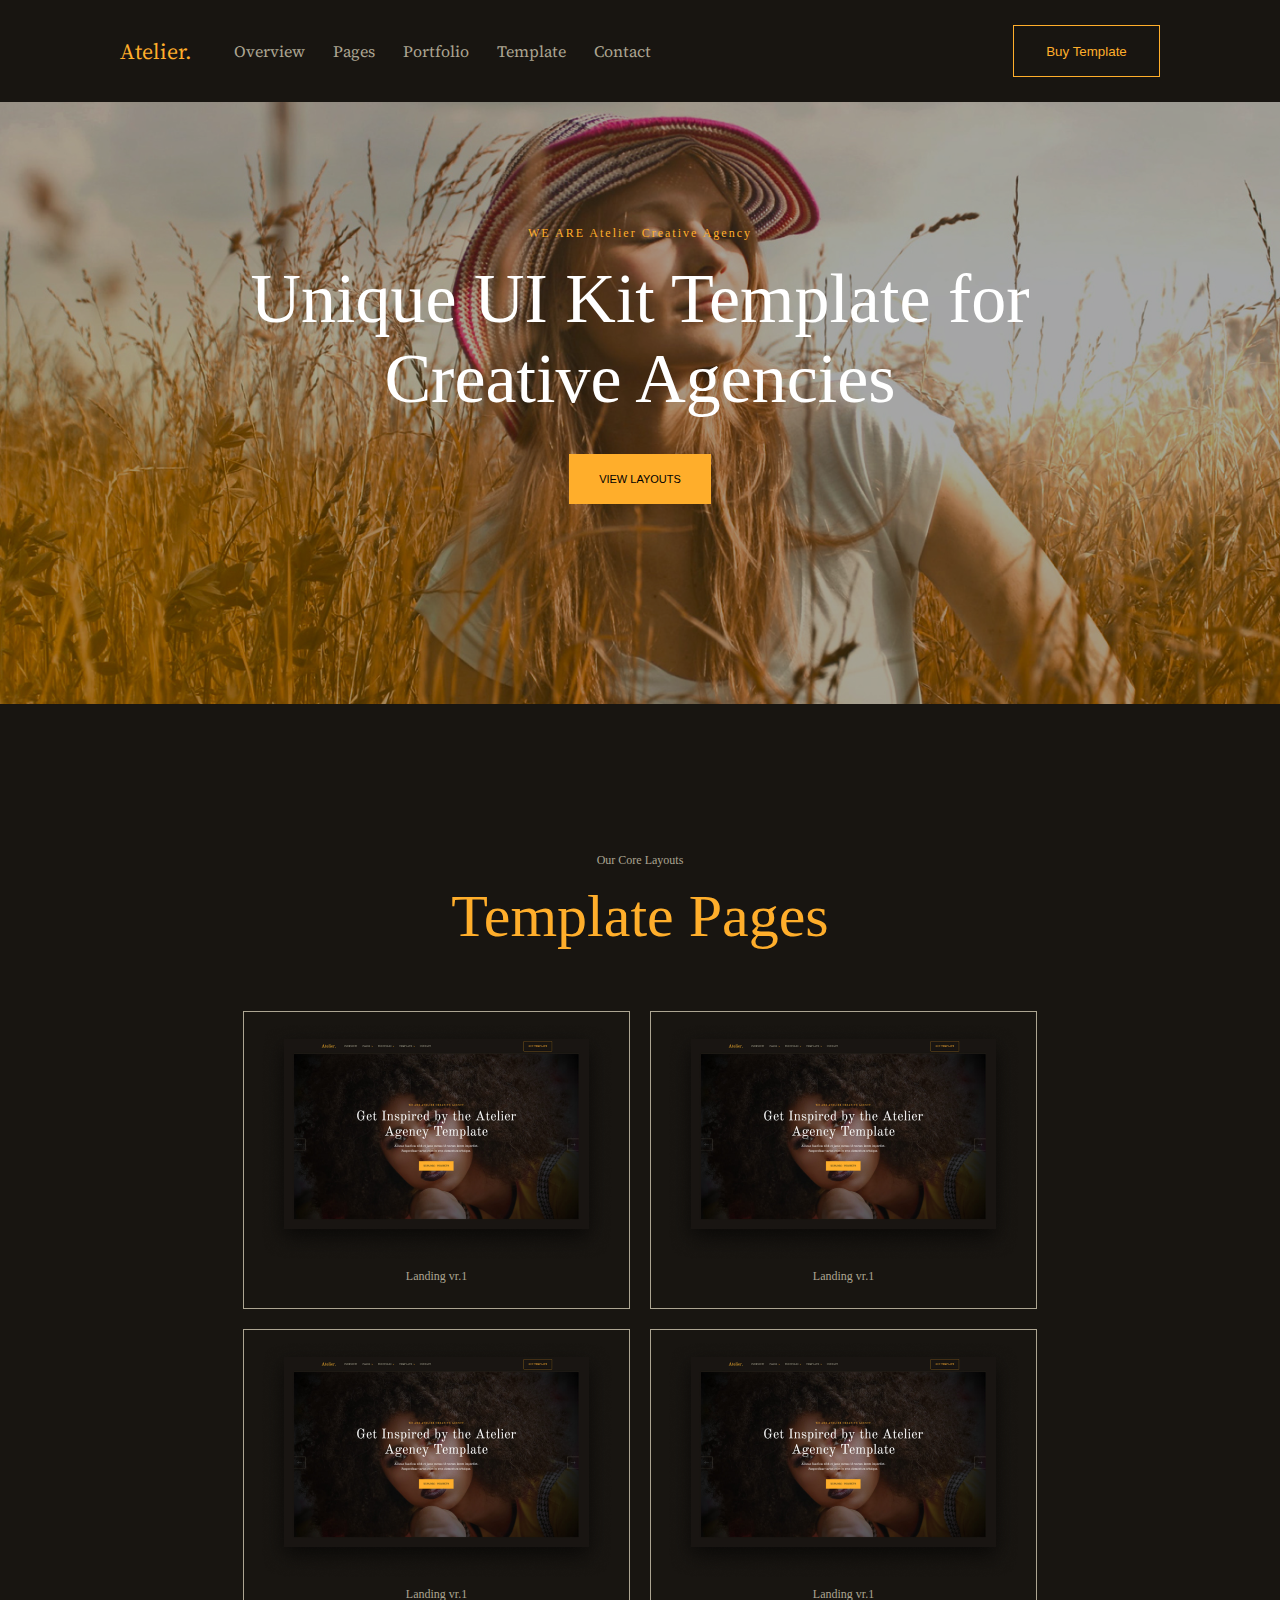
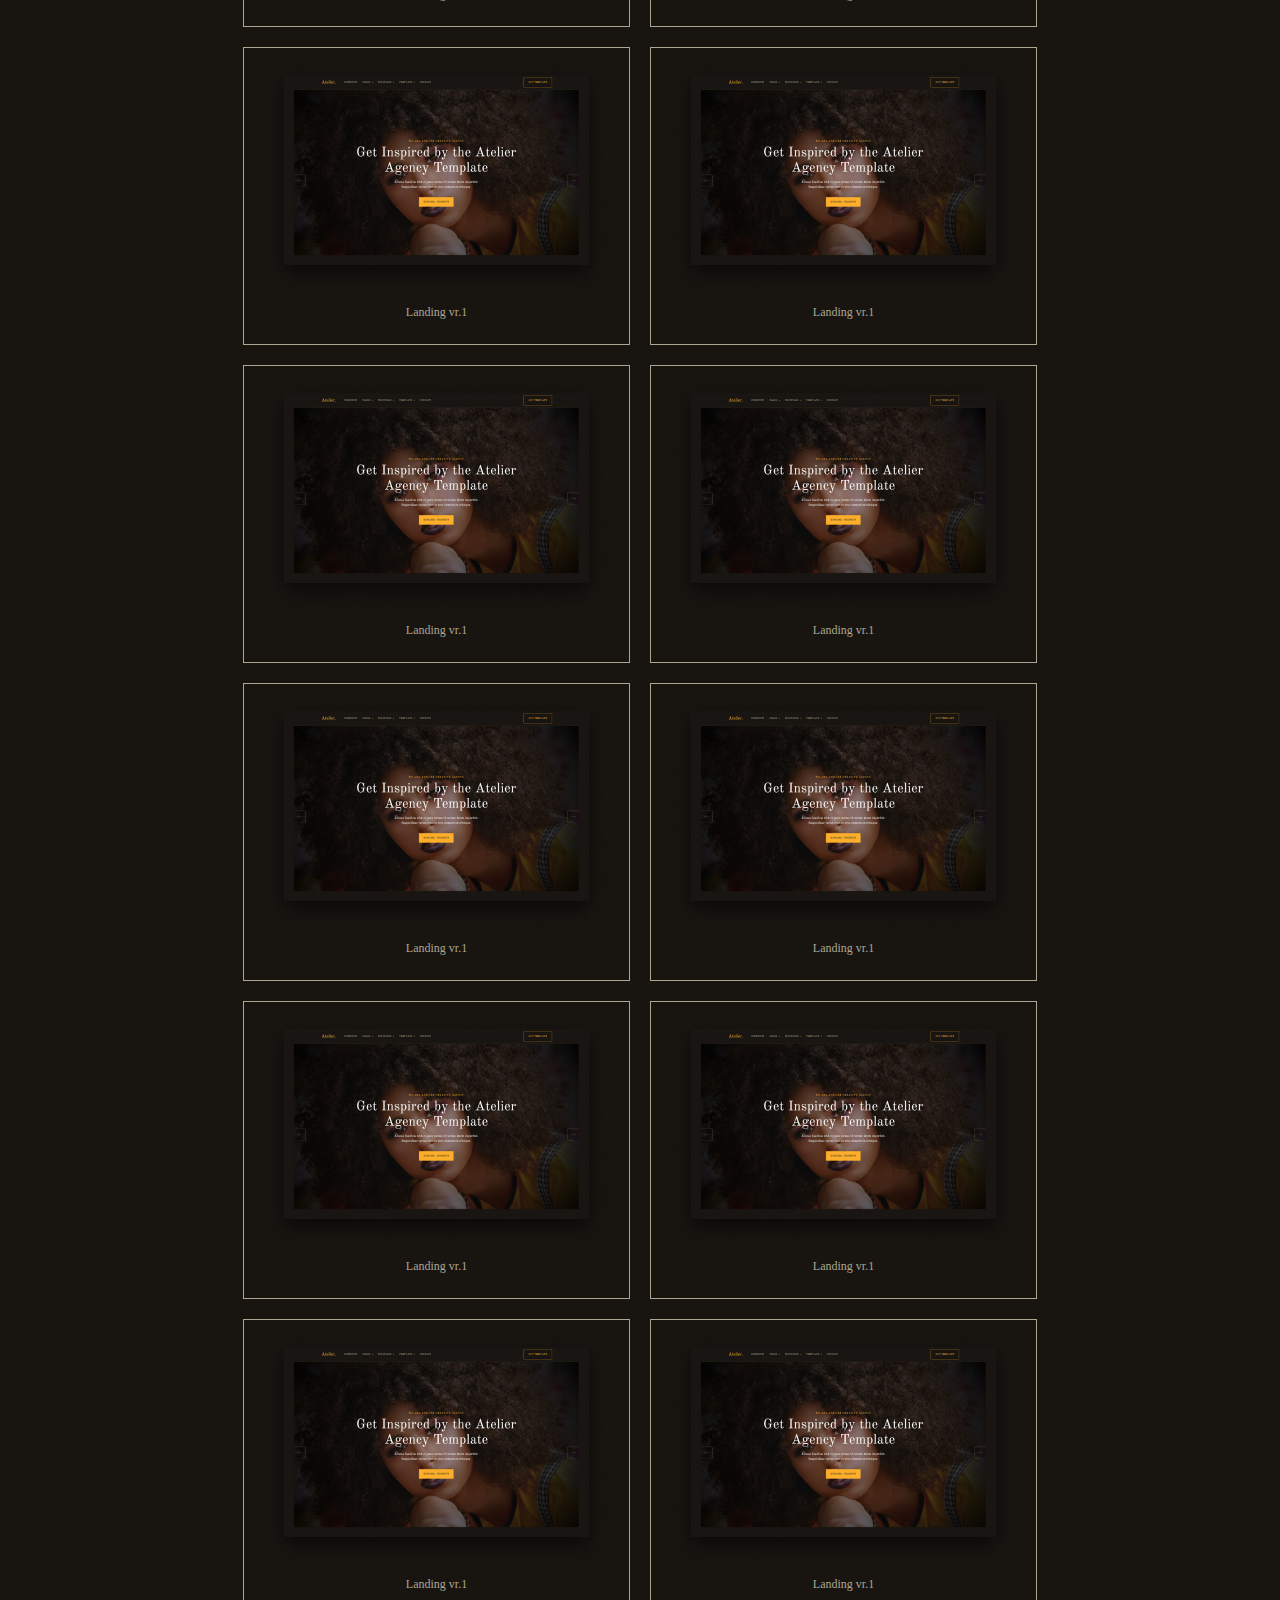
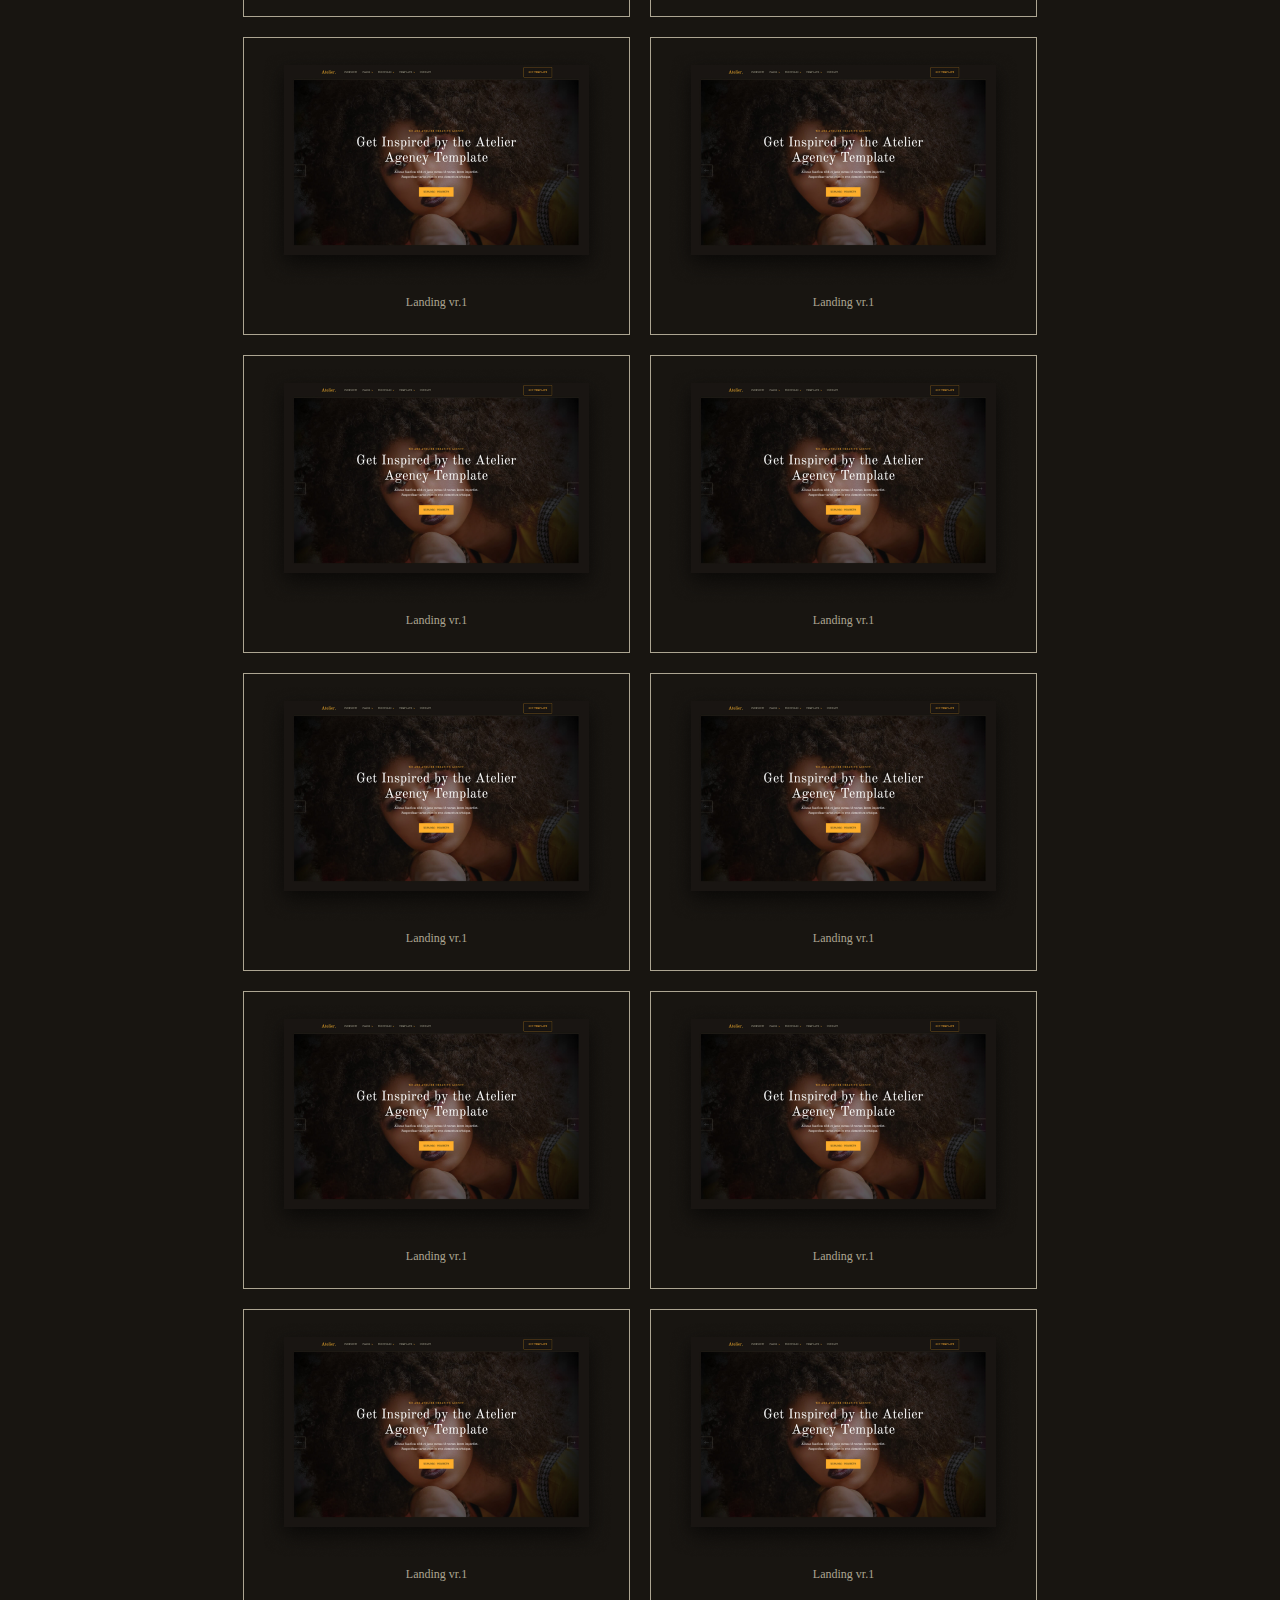
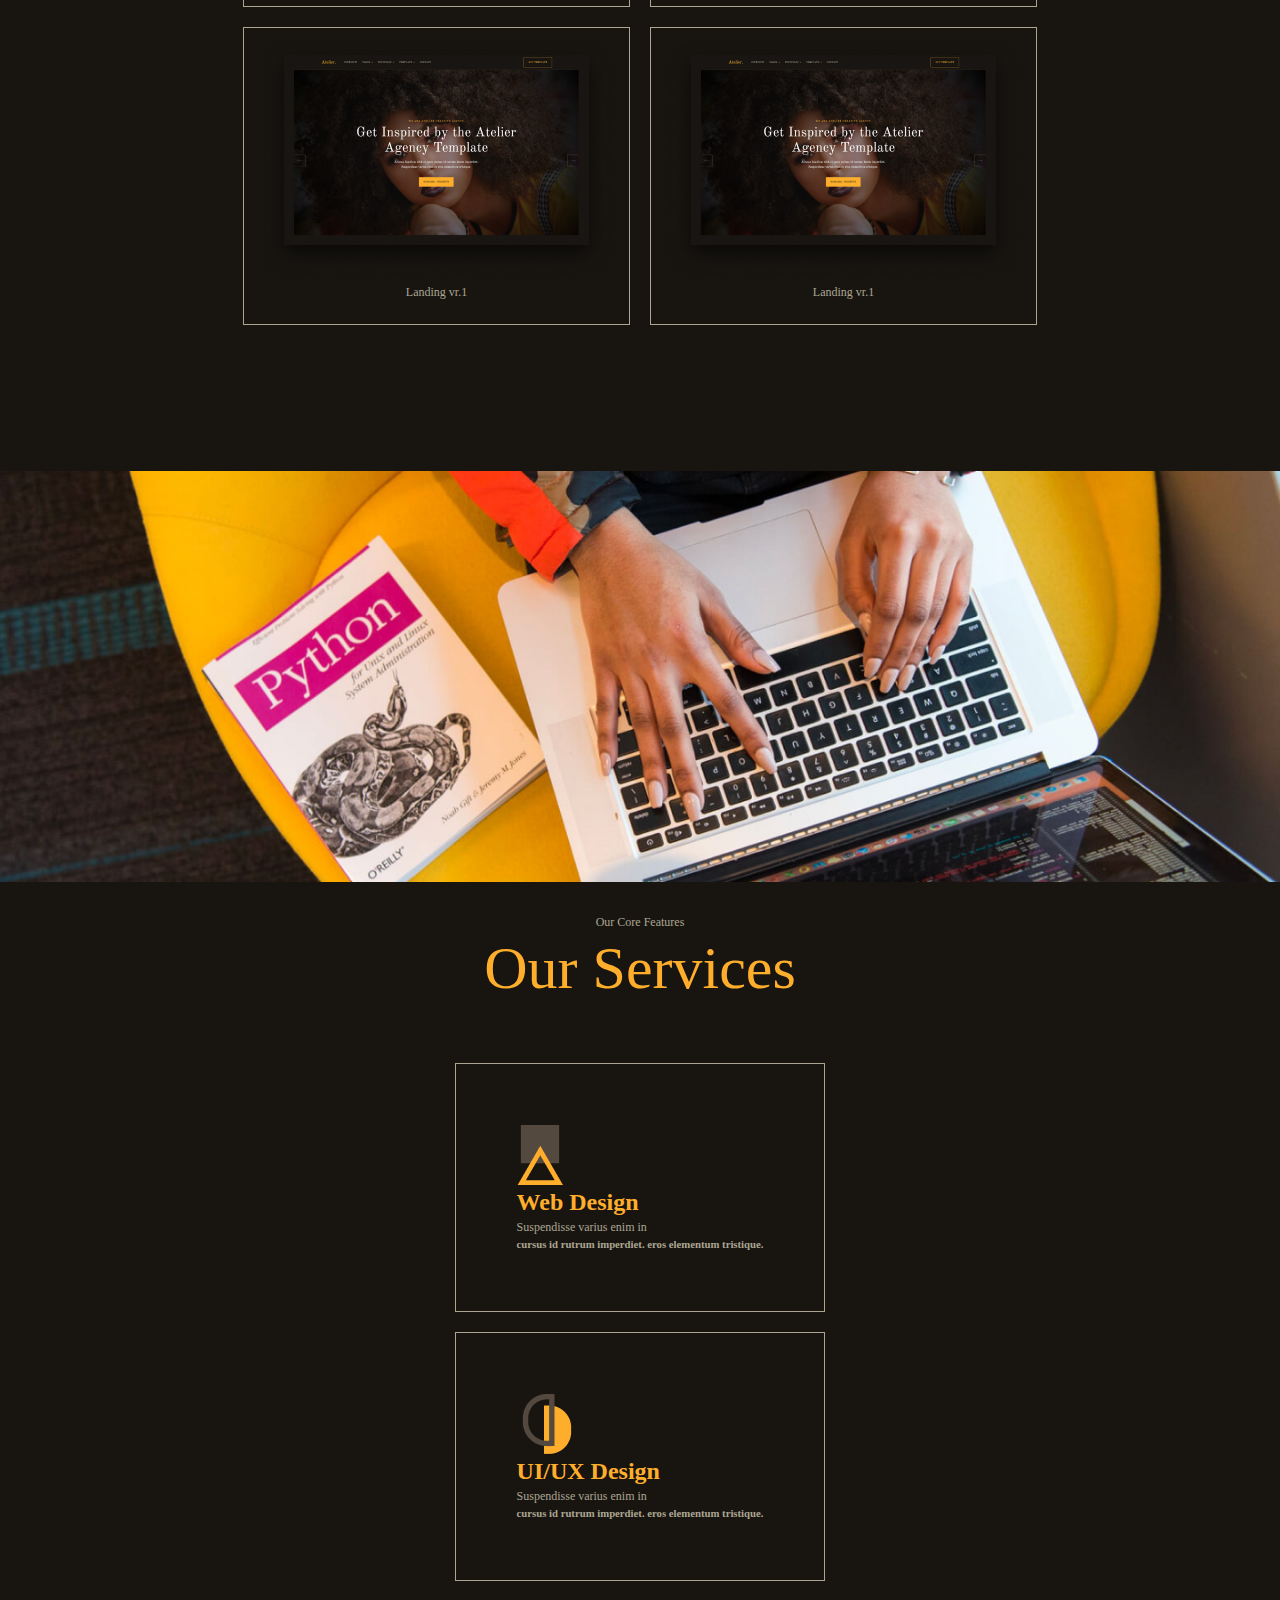
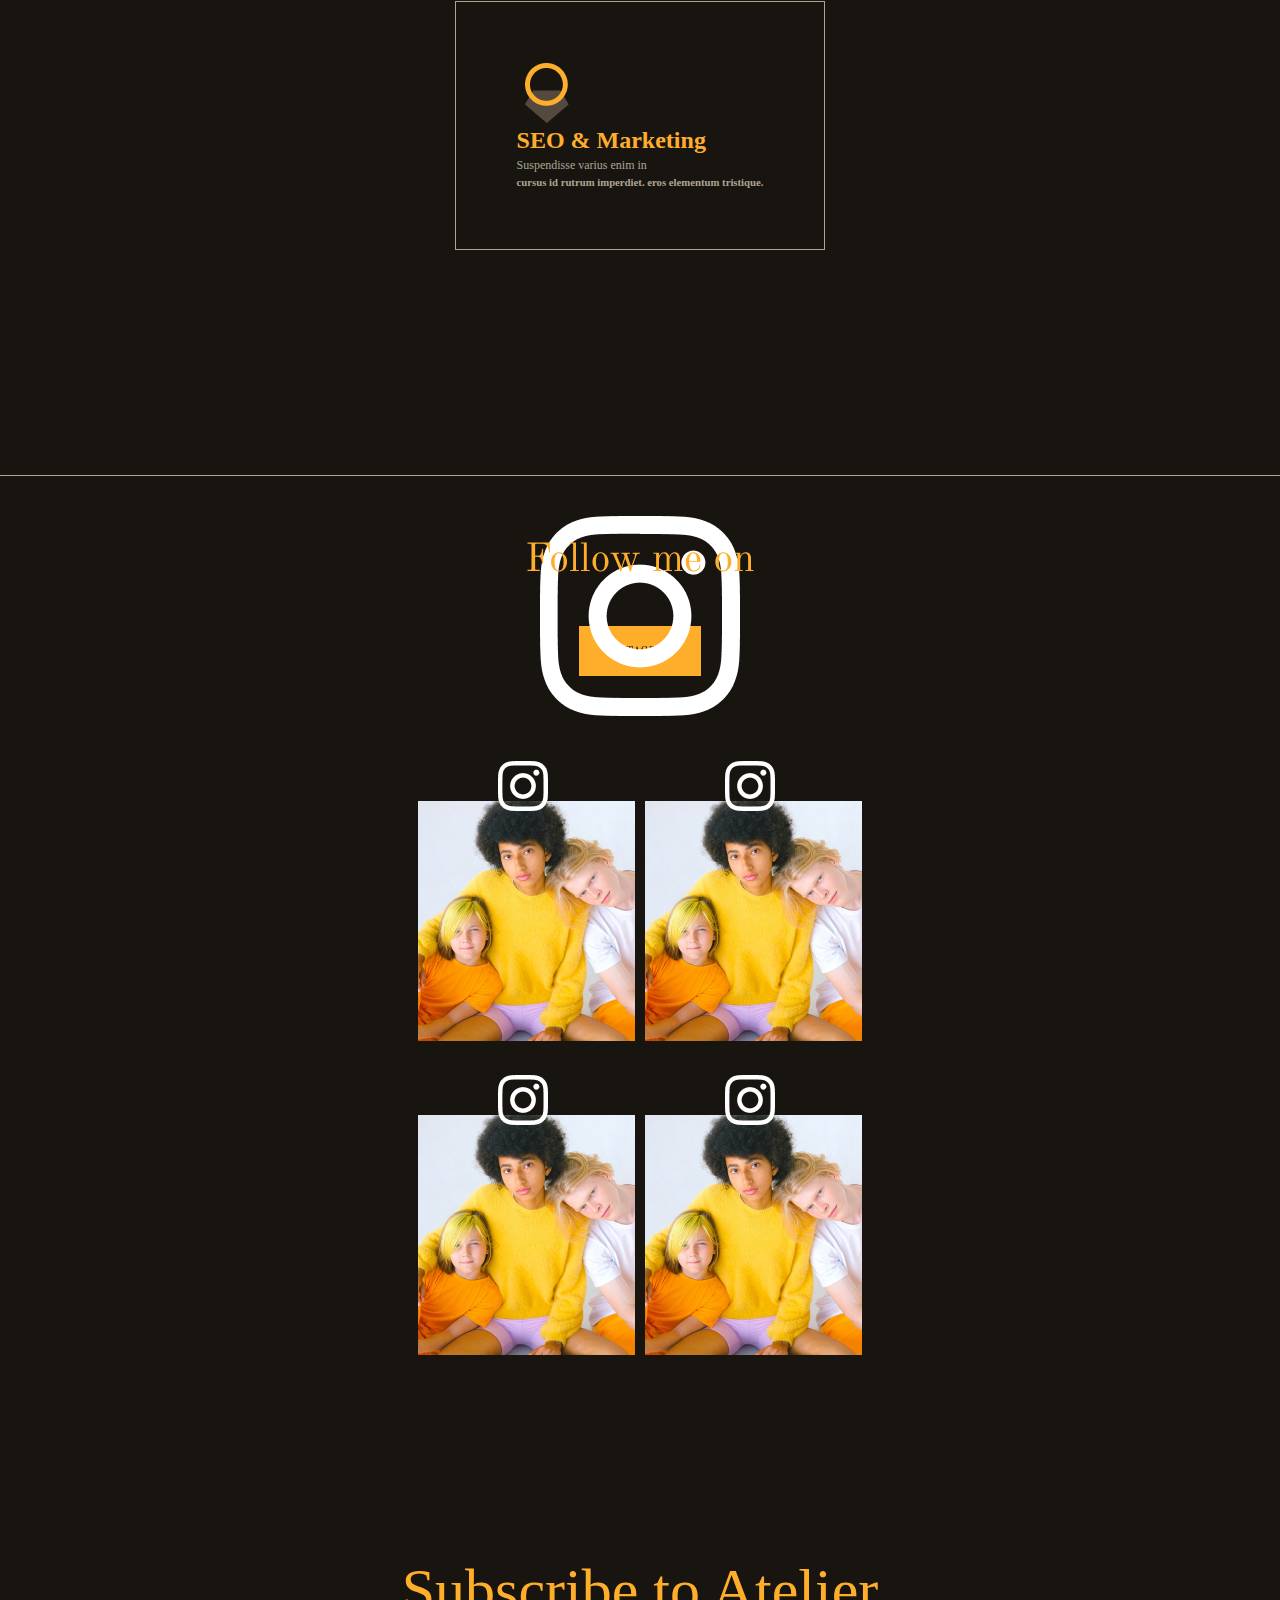
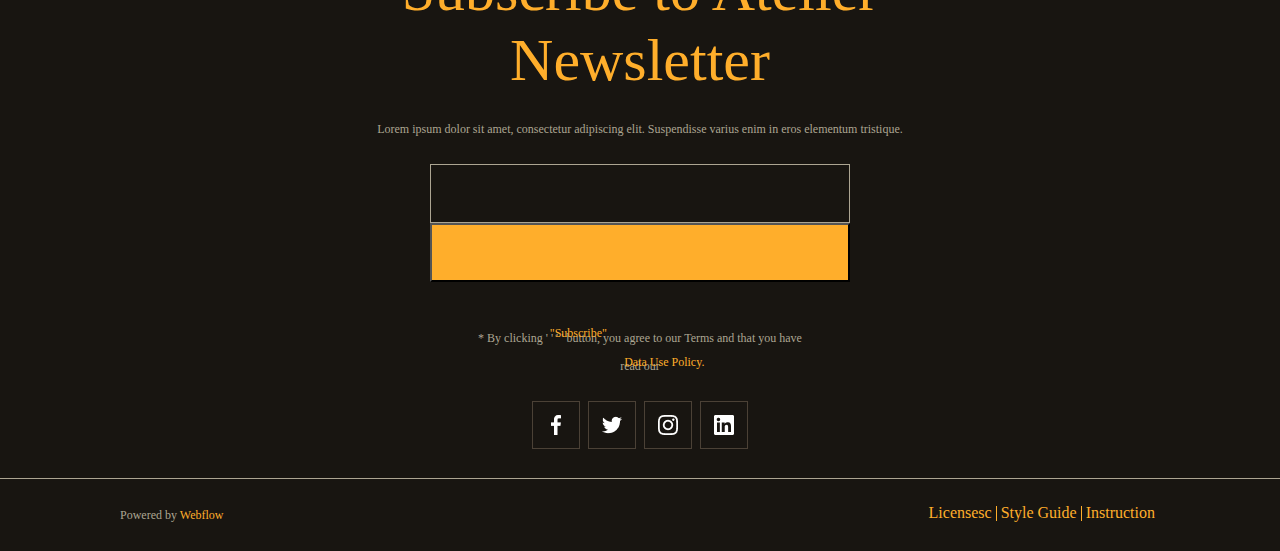
<file: index.html>
<!DOCTYPE html>
<html lang="en">
<head>
    <link rel="stylesheet" href="./assets/style.css">
    <link rel="stylesheet" href="https://fonts.googleapis.com/css2?family=Material+Symbols+Outlined:opsz,wght,FILL,GRAD@20..48,100..700,0..1,-50..200" />
    <meta charset="UTF-8">
    <meta http-equiv="X-UA-Compatible" content="IE=edge">
    <meta name="viewport" content="width=device-width, initial-scale=1.0">
    <title>Document</title>
</head>
<body>
    <header>
        <div class="header_main container">
            <div class="navbar">
                <div class="header_logo"><h1>Atelier.</h1></div>
                <label for="check">
                    <span class="material-symbols-outlined">
                        menu
                        </span>
                </label>
                <input type="checkbox" id="check">
                <nav>
                    <ul>
                        <li><a href="#">Overview</a></li>
                        <li><a href="#">Pages</a></li>
                        <li><a href="#">Portfolio</a></li>
                        <li><a href="#">Template</a></li>
                        <li><a href="#">Contact</a></li>
                    </ul>
                </nav>
            </div>
            <button>Buy Template</button>
        </div>
    </header>
    <div class="showcase">
        <div class="showcase_main container">
            <div class="showcase_text">
                <p>WE ARE Atelier Creative Agency</p>
                <h1>Unique UI Kit Template for <br> Creative Agencies</h1>
                <button>VIEW LAYOUTS</button>
            </div>
        </div>
    </div>

    <div class="pages">
        <div class="container pages_main">
            <p>Our Core Layouts</p>
            <h1>Template Pages</h1>
            <div class="pages_imgs">
                <div class="pages_img">
                    <img src="./assets/img/IMAGE (17).png" alt="">
                    <p>Landing vr.1</p>
                </div>

                <div class="pages_img">
                    <img src="./assets/img/IMAGE (17).png" alt="">
                    <p>Landing vr.1</p>
                </div>
                <div class="pages_img">
                    <img src="./assets/img/IMAGE (17).png" alt="">
                    <p>Landing vr.1</p>
                </div>
                <div class="pages_img">
                    <img src="./assets/img/IMAGE (17).png" alt="">
                    <p>Landing vr.1</p>
                </div>
                <div class="pages_img">
                    <img src="./assets/img/IMAGE (17).png" alt="">
                    <p>Landing vr.1</p>
                </div>
                <div class="pages_img">
                    <img src="./assets/img/IMAGE (17).png" alt="">
                    <p>Landing vr.1</p>
                </div>
                <div class="pages_img">
                    <img src="./assets/img/IMAGE (17).png" alt="">
                    <p>Landing vr.1</p>
                </div>
                <div class="pages_img">
                    <img src="./assets/img/IMAGE (17).png" alt="">
                    <p>Landing vr.1</p>
                </div>
                <div class="pages_img">
                    <img src="./assets/img/IMAGE (17).png" alt="">
                    <p>Landing vr.1</p>
                </div>
                <div class="pages_img">
                    <img src="./assets/img/IMAGE (17).png" alt="">
                    <p>Landing vr.1</p>
                </div>
                <div class="pages_img">
                    <img src="./assets/img/IMAGE (17).png" alt="">
                    <p>Landing vr.1</p>
                </div>
                <div class="pages_img">
                    <img src="./assets/img/IMAGE (17).png" alt="">
                    <p>Landing vr.1</p>
                </div>
                <div class="pages_img">
                    <img src="./assets/img/IMAGE (17).png" alt="">
                    <p>Landing vr.1</p>
                </div>

                <div class="pages_img">
                    <img src="./assets/img/IMAGE (17).png" alt="">
                    <p>Landing vr.1</p>
                </div>
                <div class="pages_img">
                    <img src="./assets/img/IMAGE (17).png" alt="">
                    <p>Landing vr.1</p>
                </div>
                <div class="pages_img">
                    <img src="./assets/img/IMAGE (17).png" alt="">
                    <p>Landing vr.1</p>
                </div>
                <div class="pages_img">
                    <img src="./assets/img/IMAGE (17).png" alt="">
                    <p>Landing vr.1</p>
                </div>
                <div class="pages_img">
                    <img src="./assets/img/IMAGE (17).png" alt="">
                    <p>Landing vr.1</p>
                </div>
                <div class="pages_img">
                    <img src="./assets/img/IMAGE (17).png" alt="">
                    <p>Landing vr.1</p>
                </div>
                <div class="pages_img">
                    <img src="./assets/img/IMAGE (17).png" alt="">
                    <p>Landing vr.1</p>
                </div>
                <div class="pages_img">
                    <img src="./assets/img/IMAGE (17).png" alt="">
                    <p>Landing vr.1</p>
                </div>
                <div class="pages_img">
                    <img src="./assets/img/IMAGE (17).png" alt="">
                    <p>Landing vr.1</p>
                </div>
                <div class="pages_img">
                    <img src="./assets/img/IMAGE (17).png" alt="">
                    <p>Landing vr.1</p>
                </div>
                <div class="pages_img">
                    <img src="./assets/img/IMAGE (17).png" alt="">
                    <p>Landing vr.1</p>
                </div>
                <div class="pages_img">
                    <img src="./assets/img/IMAGE (17).png" alt="">
                    <p>Landing vr.1</p>
                </div>
                <div class="pages_img">
                    <img src="./assets/img/IMAGE (17).png" alt="">
                    <p>Landing vr.1</p>
                </div>
                <div class="pages_img">
                    <img src="./assets/img/IMAGE (17).png" alt="">
                    <p>Landing vr.1</p>
                </div>


            </div>
        </div>
    </div>

    <div class="img">
        <img src="./assets/img/IMAGE (18).png" alt="">
    </div>


    <div class="services">
        <div class="services_main container">
            <p>Our Core Features</p>
            <h1>Our Services</h1>
            <div class="services_boxes">
                <div class="services_box">
                    <img src="./assets/img/Group (2).png" alt="">
                    <h2>Web Design</h2>
                    <p>Suspendisse varius enim in</p>
                    <h6>cursus id rutrum imperdiet. eros elementum tristique.</h6>
                </div>

                <div class="services_box">
                    <img src="./assets/img/IMAGE (19).png" alt="">
                    <h2>UI/UX Design</h2>
                    <p>Suspendisse varius enim in</p>
                    <h6>cursus id rutrum imperdiet. eros elementum tristique.</h6>
                </div>

                <div class="services_box">
                    <img src="./assets/img/IMAGE (20).png" alt="">
                    <h2>SEO & Marketing</h2>
                    <p>Suspendisse varius enim in</p>
                    <h6>cursus id rutrum imperdiet. eros elementum tristique.</h6>
                </div>
            </div>
        </div>
    </div>

    <div class="follow">
        <div class="follow_main container">
            <div class="follow_imgs">
                <div class="follow_img1 fi1">
                    <img src="./assets/img/IMAGE (21).png" alt="">
                    <img src="./assets/img/IMAGE (22).png" alt="">
                </div>
                <div class="follow_img1 fi2">
                    <img src="./assets/img/IMAGE (21).png" alt="">
                    <img src="./assets/img/IMAGE (22).png" alt="">
                </div>
                <div class="follow_img2 fi3">
                    <img src="./assets/img/Frame (9).png" alt="">
                </div>
                <div class="follow_img1 fi4">
                    <img src="./assets/img/IMAGE (21).png" alt="">
                    <img src="./assets/img/IMAGE (22).png" alt="">
                </div>
                <div class="follow_img1 fi5">
                    <img src="./assets/img/IMAGE (21).png" alt="">
                    <img src="./assets/img/IMAGE (22).png" alt="">
                </div>
            </div>
        </div>
    </div>

    <div class="subscribe">
        <div class="subscribe_main container">
            <h1>Subscribe to Atelier <br> Newsletter</h1>
            <p>Lorem ipsum dolor sit amet, consectetur adipiscing elit. Suspendisse varius enim in eros elementum tristique.</p>
            <form action="">
                <input type="email" >
                <button type="submit"></button>
            </form>
            <p>* By clicking  <span>"Subscribe"</span> '  ' '  ' button, you agree to our Terms and that you have <br> <span>Data Use Policy.</span> read our</p>
            <div class="subscribe_icons">
                <a href="facebook.com"><img src="./assets/img/Frame (10).png" alt=""></a>
                <a href="twitter.com"><img src="./assets/img/Frame (11).png" alt=""></a>
                <a href="instagram.com"><img src="./assets/img/Frame (12).png" alt=""></a>
                <a href="linkin.com"><img src="./assets/img/Frame (13).png" alt=""></a>

            </div>
        </div>
    </div>
    <div class="copyright">
        <div class="container copyright_main">
            <div class="copy1">
                <p>Powered by <span>Webflow</span></p>
            </div>
            <div class="copy2">
                <span id="span">Licensesc</span>
                <span id="span">Style Guide</span>
                <span id="span">Instruction</span>

            </div>
        </div>
    </div>
</body>
</html>
</file>
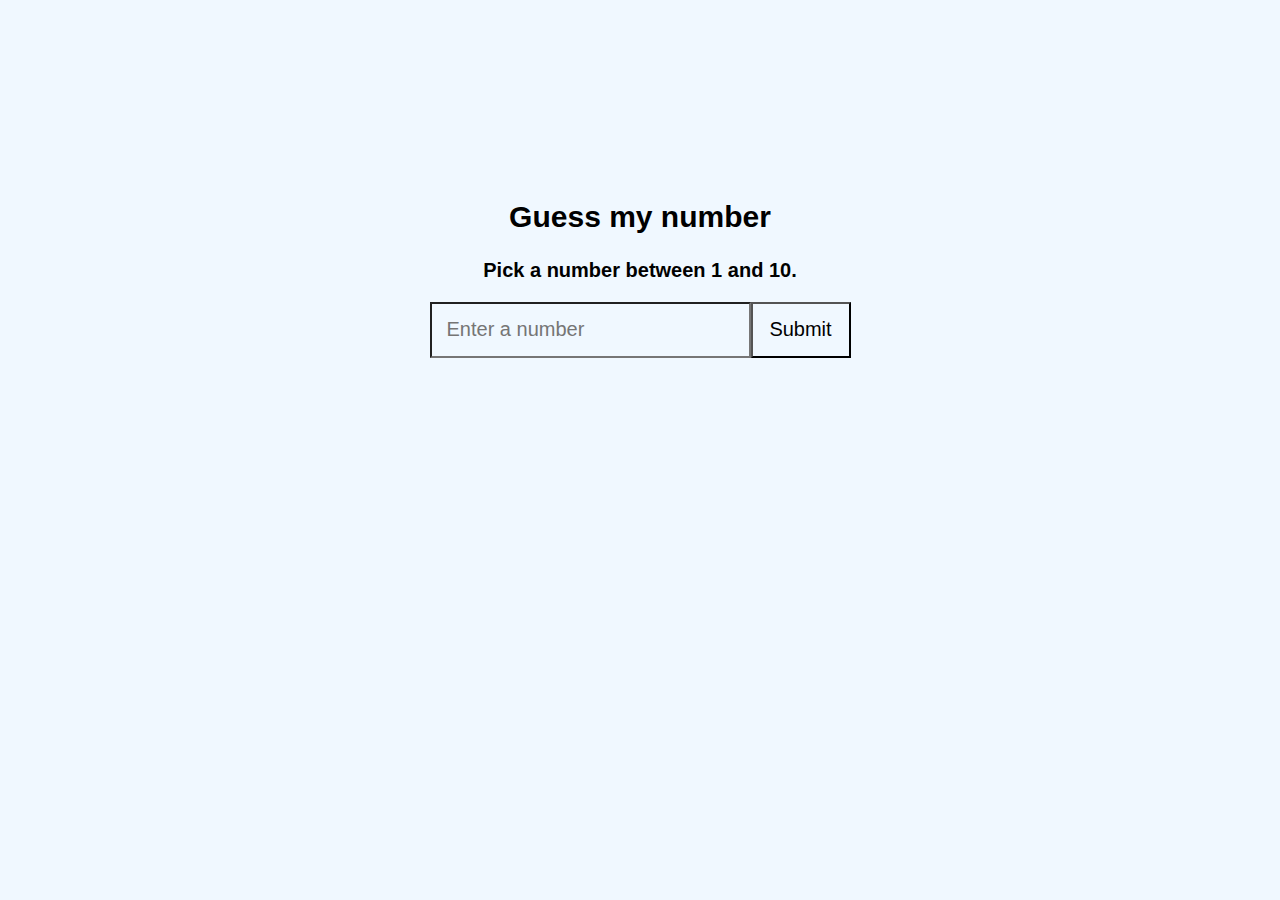
<file: assets/javascript guess my number/index.html>
<!DOCTYPE html>
<html lang="en">
<head>
    <meta charset="UTF-8">
    <meta name="viewport" content="width=device-width, initial-scale=1.0">
    <title>Document</title>
    <link rel="stylesheet" href="./style.css">
    <script defer src="./main.js"></script>
</head>
<body>
    <h2>Guess my number</h2>
    <p>Pick a number between 1 and 10.</p>

    <form action="">
        <input type="number" placeholder="Enter a number" id="guessField" min="1" max="10">
        <input type="submit" id="guessSubmit">
    
    </form>
    <div class="elements">
        <h3 id="elem1"></h3>
        <h3 id="elem2"></h3>
        <h3 id="elem3"></h3>
    </div>

    

</body>
</html>
</file>
<file: assets/style.css>
@import url("https://fonts.googleapis.com/css2?family=Source+Serif+Pro&display=swap");
@import url("https://fonts.googleapis.com/css2?family=Source+Serif+Pro&display=swap");
@import url("https://fonts.googleapis.com/css2?family=Source+Serif+Pro&display=swap");
@import url("https://fonts.googleapis.com/css2?family=Source+Serif+Pro&display=swap");
@import url("https://fonts.googleapis.com/css2?family=Source+Serif+Pro&display=swap");
@import url("https://fonts.googleapis.com/css2?family=Source+Serif+Pro&display=swap");
* {
  margin: 0;
  padding: 0;
  box-sizing: border-box;
}

body {
  background-color: #181511;
}

.container {
  max-width: 1492px;
  margin: auto;
  padding: 25px 120px;
}

li {
  list-style: none;
}

a {
  text-decoration: none;
}

button {
  cursor: pointer;
}

@media (max-width: 980px) {
  .container {
    padding: 25px;
  }
}
header {
  font-family: "Source Serif Pro", serif;
}
header .header_main {
  display: flex;
  justify-content: space-between;
  align-items: center;
}
header .header_main .navbar {
  display: flex;
  gap: 42px;
  align-items: center;
}
header .header_main .navbar .header_logo h1 {
  color: #FFAE2B;
  font-weight: 400;
  font-size: 22px;
  line-height: 28px;
}
header .header_main .navbar nav {
  transition: all 0.2s;
}
header .header_main .navbar nav ul {
  display: flex;
  gap: 28px;
}
header .header_main .navbar nav ul li a {
  color: #ACA592;
}
header .header_main .navbar nav ul li a:hover {
  color: #FFAE2B;
}
header .header_main .navbar input {
  display: none;
}
header .header_main .navbar label {
  display: none;
}
header .header_main .navbar #check:checked + nav {
  left: 0;
}
header .header_main button {
  border: 1px solid #FFAE2B;
  background-color: #181511;
  color: #FFAE2B;
  width: 147px;
  height: 52px;
}

@media (max-width: 735px) {
  header .header_main button {
    display: none;
    position: absolute;
  }
}
@media (max-width: 564px) {
  header .header_main .navbar .material-symbols-outlined {
    color: #fff;
  }
  header .header_main .navbar label {
    display: block;
    position: absolute;
    right: 25px;
  }
  header .header_main .navbar nav {
    position: fixed;
    top: 80px;
    width: 100%;
    background-color: #181511;
    left: -100vw;
    right: 0;
    height: calc(100vh - 80px);
    padding-top: 30px;
  }
  header .header_main .navbar nav ul {
    flex-direction: column;
    align-items: center;
  }
}
* {
  margin: 0;
  padding: 0;
  box-sizing: border-box;
}

body {
  background-color: #181511;
}

.container {
  max-width: 1492px;
  margin: auto;
  padding: 25px 120px;
}

li {
  list-style: none;
}

a {
  text-decoration: none;
}

button {
  cursor: pointer;
}

@media (max-width: 980px) {
  .container {
    padding: 25px;
  }
}
* {
  margin: 0;
  padding: 0;
  box-sizing: border-box;
}

body {
  background-color: #181511;
}

.container {
  max-width: 1492px;
  margin: auto;
  padding: 25px 120px;
}

li {
  list-style: none;
}

a {
  text-decoration: none;
}

button {
  cursor: pointer;
}

@media (max-width: 980px) {
  .container {
    padding: 25px;
  }
}
.showcase {
  font-family: "Old Standard TT";
  background-image: url(./img/IMAGE\ \(16\).png);
  background-size: cover;
  background-position: center;
  height: 602px;
}
.showcase .showcase_main {
  text-align: center;
  padding-top: 120px;
}
.showcase .showcase_main .showcase_text p {
  letter-spacing: 2px;
  font-style: normal;
  font-weight: 400;
  font-size: 12px;
  line-height: 22px;
  color: #FFAE2B;
  margin-bottom: 15px;
}
.showcase .showcase_main .showcase_text h1 {
  font-weight: 400;
  font-size: 70px;
  line-height: 80px;
  color: #FFFFFF;
  margin-bottom: 35px;
}
.showcase .showcase_main .showcase_text button {
  background-color: #FFAE2B;
  width: 142px;
  height: 50px;
  border: 0;
  font-weight: 400;
  font-size: 11px;
  line-height: 22px;
}

@media (max-width: 920px) {
  .showcase .showcase_main .showcase_text h1 {
    font-size: 3rem;
  }
}
@media (max-width: 593px) {
  .showcase {
    height: 446px;
  }
  .showcase .showcase_main .showcase_text h1 {
    font-size: 2rem;
    line-height: 50px;
  }
}
@media (max-width: 407px) {
  .showcase .showcase_main .showcase_text h1 {
    font-size: 1.5rem;
    line-height: 40px;
  }
  .showcase .showcase_main .showcase_text button {
    width: 116px;
    height: 40px;
  }
}
* {
  margin: 0;
  padding: 0;
  box-sizing: border-box;
}

body {
  background-color: #181511;
}

.container {
  max-width: 1492px;
  margin: auto;
  padding: 25px 120px;
}

li {
  list-style: none;
}

a {
  text-decoration: none;
}

button {
  cursor: pointer;
}

@media (max-width: 980px) {
  .container {
    padding: 25px;
  }
}
.pages {
  padding-top: 120px;
  padding-bottom: 121px;
}
.pages .pages_main {
  text-align: center;
}
.pages .pages_main p {
  font-weight: 400;
  font-size: 12px;
  line-height: 22px;
  color: #ACA592;
  margin-bottom: 10px;
}
.pages .pages_main h1 {
  font-weight: 400;
  font-size: 60px;
  line-height: 70px;
  color: #FFAE2B;
  margin-bottom: 60px;
}
.pages .pages_main .pages_imgs {
  display: grid;
  grid-template-columns: repeat(3, 387px);
  justify-content: center;
  gap: 20px;
}
.pages .pages_main .pages_imgs .pages_img {
  padding: 11px;
  border: 1px solid #ACA592;
}

.img img {
  width: 100%;
}

@media (max-width: 640px) {
  .img img {
    height: 206px;
    background-position: center;
    background-size: cover;
  }
}
@media (max-width: 1420px) {
  .pages .pages_main .pages_imgs {
    grid-template-columns: repeat(2, 387px);
  }
  .pages .pages_main .pages_imgs .pages_img:last-child {
    display: none;
  }
}
@media (max-width: 837px) {
  .pages .pages_main h1 {
    font-size: 3rem;
  }
  .pages .pages_main .pages_imgs {
    grid-template-columns: repeat(1, 387px);
  }
}
@media (max-width: 394px) {
  .pages {
    padding-bottom: 80px;
  }
  .pages .pages_main h1 {
    font-size: 2rem;
  }
  .pages .pages_main .pages_imgs {
    grid-template-columns: repeat(1, 300px);
  }
  .pages .pages_main .pages_imgs .pages_img {
    align-items: center;
    padding: 0;
  }
  .pages .pages_main .pages_imgs .pages_img img {
    width: 287px;
  }
}
* {
  margin: 0;
  padding: 0;
  box-sizing: border-box;
}

body {
  background-color: #181511;
}

.container {
  max-width: 1492px;
  margin: auto;
  padding: 25px 120px;
}

li {
  list-style: none;
}

a {
  text-decoration: none;
}

button {
  cursor: pointer;
}

@media (max-width: 980px) {
  .container {
    padding: 25px;
  }
}
.services {
  margin-bottom: 400px;
}
.services .services_main p {
  text-align: center;
  color: #ACA592;
  font-weight: 400;
  font-size: 12px;
  line-height: 22px;
}
.services .services_main h1 {
  text-align: center;
  font-weight: 400;
  font-size: 60px;
  line-height: 70px;
  color: #FFAE2B;
  margin-bottom: 60px;
}
.services .services_main .services_boxes {
  display: flex;
}
.services .services_main .services_boxes .services_box {
  padding: 61px;
  border: 1px solid #ACA592;
}
.services .services_main .services_boxes .services_box h2 {
  color: #FFAE2B;
}
.services .services_main .services_boxes .services_box p {
  text-align: left;
  color: #ACA592;
}
.services .services_main .services_boxes .services_box h6 {
  color: #ACA592;
}
.services .services_main .services_boxes .services_box:nth-of-type(1) {
  position: absolute;
}
.services .services_main .services_boxes .services_box:nth-of-type(2) {
  position: absolute;
  margin-top: 5px;
  margin-left: 370px;
}
.services .services_main .services_boxes .services_box:nth-of-type(3) {
  position: absolute;
  margin-top: 15px;
  margin-left: 740px;
}

@media (max-width: 1334px) {
  .services {
    margin-bottom: 200px;
  }
  .services .services_main .services_boxes {
    flex-direction: column;
    gap: 20px;
    justify-content: center;
    align-items: center;
  }
  .services .services_main .services_boxes .services_box:nth-of-type(1) {
    position: inherit;
  }
  .services .services_main .services_boxes .services_box:nth-of-type(2) {
    position: inherit;
    margin: 0;
  }
  .services .services_main .services_boxes .services_box:nth-of-type(3) {
    position: inherit;
    margin: 0;
  }
}
@media (max-width: 415px) {
  .services {
    margin-bottom: 100px;
  }
  .services .services_main h1 {
    font-size: 2.5rem;
  }
  .services .services_main .services_boxes .services_box {
    padding: 20px;
  }
}
* {
  margin: 0;
  padding: 0;
  box-sizing: border-box;
}

body {
  background-color: #181511;
}

.container {
  max-width: 1492px;
  margin: auto;
  padding: 25px 120px;
}

li {
  list-style: none;
}

a {
  text-decoration: none;
}

button {
  cursor: pointer;
}

@media (max-width: 980px) {
  .container {
    padding: 25px;
  }
}
.follow {
  margin-bottom: 146px;
}
.follow .follow_main {
  border-top: 0.5px solid #ACA592;
}
.follow .follow_main .follow_imgs {
  display: flex;
  gap: 1px;
}
.follow .follow_main .follow_imgs .follow_img1 {
  position: relative;
}
.follow .follow_main .follow_imgs .follow_img1 img:nth-of-type(2) {
  position: absolute;
  top: -40px;
  left: 80px;
  z-index: 1;
}

@media (max-width: 1398px) {
  .follow {
    position: relative;
  }
  .follow .follow_main .follow_imgs {
    padding-top: 200px;
    row-gap: 70px;
    -moz-column-gap: 10px;
         column-gap: 10px;
    display: grid;
    grid-template-areas: "img2 img3" "img4 img5";
    justify-content: center;
  }
  .follow .follow_main .follow_imgs .fi1 {
    grid-area: img2;
    margin-top: 100px;
  }
  .follow .follow_main .follow_imgs .fi2 {
    grid-area: img3;
    margin-top: 100px;
  }
  .follow .follow_main .follow_imgs .fi3 {
    position: absolute;
    display: flex;
    justify-self: center;
    top: 0;
    margin-bottom: 20px;
    margin-top: 20px;
  }
  .follow .follow_main .follow_imgs .fi4 {
    grid-area: img4;
  }
  .follow .follow_main .follow_imgs .fi5 {
    grid-area: img5;
  }
}
@media (max-width: 481px) {
  .follow {
    position: relative;
  }
  .follow .follow_main .follow_imgs {
    padding-top: 200px;
    row-gap: 70px;
    -moz-column-gap: 10px;
         column-gap: 10px;
    display: flex;
    flex-direction: column;
    justify-content: center;
    align-items: center;
  }
  .follow .follow_main .follow_imgs .fi1 {
    margin-top: 70px;
  }
  .follow .follow_main .follow_imgs .fi2 {
    margin-top: 0px;
  }
  .follow .follow_main .follow_imgs .fi3 img {
    width: 250px;
  }
}
* {
  margin: 0;
  padding: 0;
  box-sizing: border-box;
}

body {
  background-color: #181511;
}

.container {
  max-width: 1492px;
  margin: auto;
  padding: 25px 120px;
}

li {
  list-style: none;
}

a {
  text-decoration: none;
}

button {
  cursor: pointer;
}

@media (max-width: 980px) {
  .container {
    padding: 25px;
  }
}
.subscribe {
  font-family: "Old Standard TT";
}
.subscribe .subscribe_main h1 {
  font-weight: 400;
  font-size: 60px;
  line-height: 70px;
  color: #FFAE2B;
  text-align: center;
  margin-bottom: 20px;
}
.subscribe .subscribe_main p {
  font-weight: 400;
  font-size: 12px;
  line-height: 28px;
  color: #ACA592;
  text-align: center;
  margin-bottom: 21px;
  position: relative;
}
.subscribe .subscribe_main p span {
  color: #FFAE2B;
  position: absolute;
  top: -5px;
  margin-left: 4px;
}
.subscribe .subscribe_main p span:nth-of-type(2) {
  top: 24px;
}
.subscribe .subscribe_main form {
  display: flex;
  flex-direction: column;
  align-items: center;
  margin-bottom: 42px;
}
.subscribe .subscribe_main form input {
  width: 420px;
  height: 59px;
  background-color: inherit;
  border: 1px solid #ACA592;
  outline: none;
  color: #ACA592;
  padding: 20px;
}
.subscribe .subscribe_main form button {
  width: 420px;
  height: 59px;
  background-color: #FFAE2B;
}
.subscribe .subscribe_main .subscribe_icons {
  display: flex;
  justify-content: center;
  gap: 8px;
}

@media (max-width: 540px) {
  .subscribe .subscribe_main h1 {
    font-size: 3rem;
  }
}
@media (max-width: 441px) {
  .subscribe .subscribe_main h1 {
    font-size: 2rem;
    line-height: 60px;
  }
  .subscribe .subscribe_main form input {
    width: 100%;
  }
  .subscribe .subscribe_main form button {
    width: 100%;
  }
}
.copyright .copyright_main {
  border-top: 1px solid #ACA592;
  display: flex;
  justify-content: space-between;
  color: #ACA592;
}
.copyright .copyright_main p {
  font-weight: 400;
  font-size: 12px;
  line-height: 22px;
}
.copyright .copyright_main p span {
  color: #FFAE2B;
}
.copyright .copyright_main #span {
  color: #FFAE2B;
  margin-right: 5px;
  position: relative;
}
.copyright .copyright_main #span::after {
  position: absolute;
  content: " ";
  background-color: #FFAE2B;
  height: 15px;
  width: 1px;
  margin-left: 4px;
  top: 2px;
}
.copyright .copyright_main #span:nth-of-type(3)::after {
  display: none;
}

@media (max-width: 464px) {
  .copyright .copyright_main {
    flex-direction: column;
    align-items: center;
    gap: 20px;
  }
}/*# sourceMappingURL=style.css.map */
</file>
<file: assets/javascript guess my number/style.css>
body{
    background-color: aliceblue;
}
h2{
    text-align: center;
    margin-top: 200px;
    font-size: 30px;
    font-family: 'Franklin Gothic Medium', 'Arial Narrow', Arial, sans-serif;
}
p{
    text-align: center;
    font-weight: 600;
    font-size: 20px;
    font-family: 'Franklin Gothic Medium', 'Arial Narrow', Arial, sans-serif;

}
form{
    display: flex;
    justify-content: center;
    
    
}

.elements{
    text-align: center;

}
h3{
    font-weight: 600;
    font-size: 20px;
    font-family: 'Franklin Gothic Medium', 'Arial Narrow', Arial, sans-serif;
}

input:nth-child(1){
    width: 300px;
    height: 50px;
    font-size: 20px;
    font-family: 'Franklin Gothic Medium', 'Arial Narrow', Arial, sans-serif;
    background-color: aliceblue;
    outline: none;
    padding-left: 15px;


}
input:nth-child(2){
    width: 100px;
    font-size: 20px;
    font-family: 'Franklin Gothic Medium', 'Arial Narrow', Arial, sans-serif;
    background-color: aliceblue;

}
</file>
